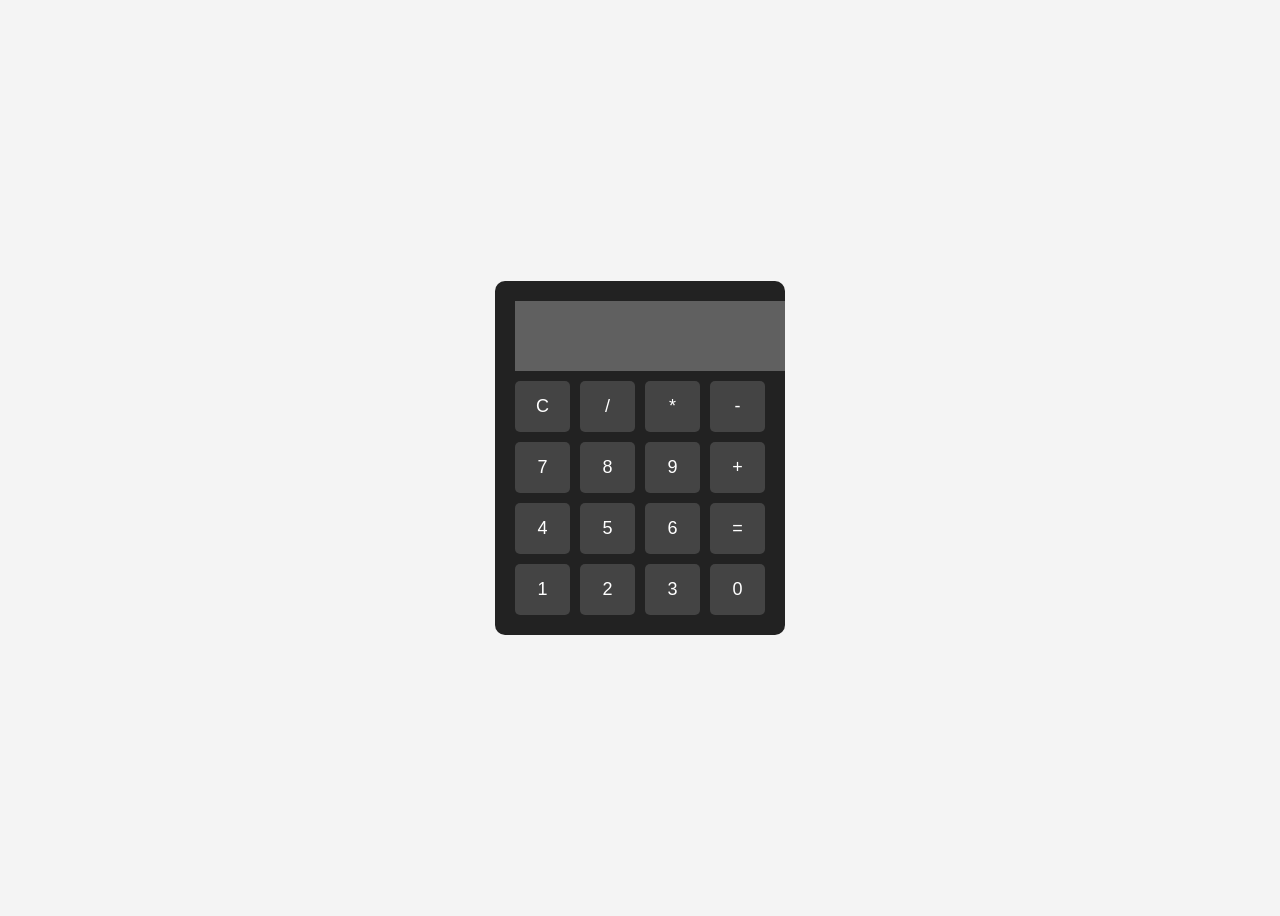
<file: calculator/index.html>
<!doctype html>
<html lang="en">
  <head>
    <meta charset="UTF-8" />
    <meta name="viewport" content="width=device-width, initial-scale=1.0" />
    <title>Calculator</title>
    <link rel="stylesheet" href="styles.css" />
  </head>
  <body>
    <div class="calculator">
      <input type="text" id="display" disabled />

      <div class="buttons">
        <button>C</button>
        <button>/</button>
        <button>*</button>
        <button>-</button>

        <button>7</button>
        <button>8</button>
        <button>9</button>
        <button>+</button>

        <button>4</button>
        <button>5</button>
        <button>6</button>
        <button>=</button>

        <button>1</button>
        <button>2</button>
        <button>3</button>
        <button>0</button>
      </div>
    </div>

    <script src="script.js"></script>
  </body>
</html>
</file>
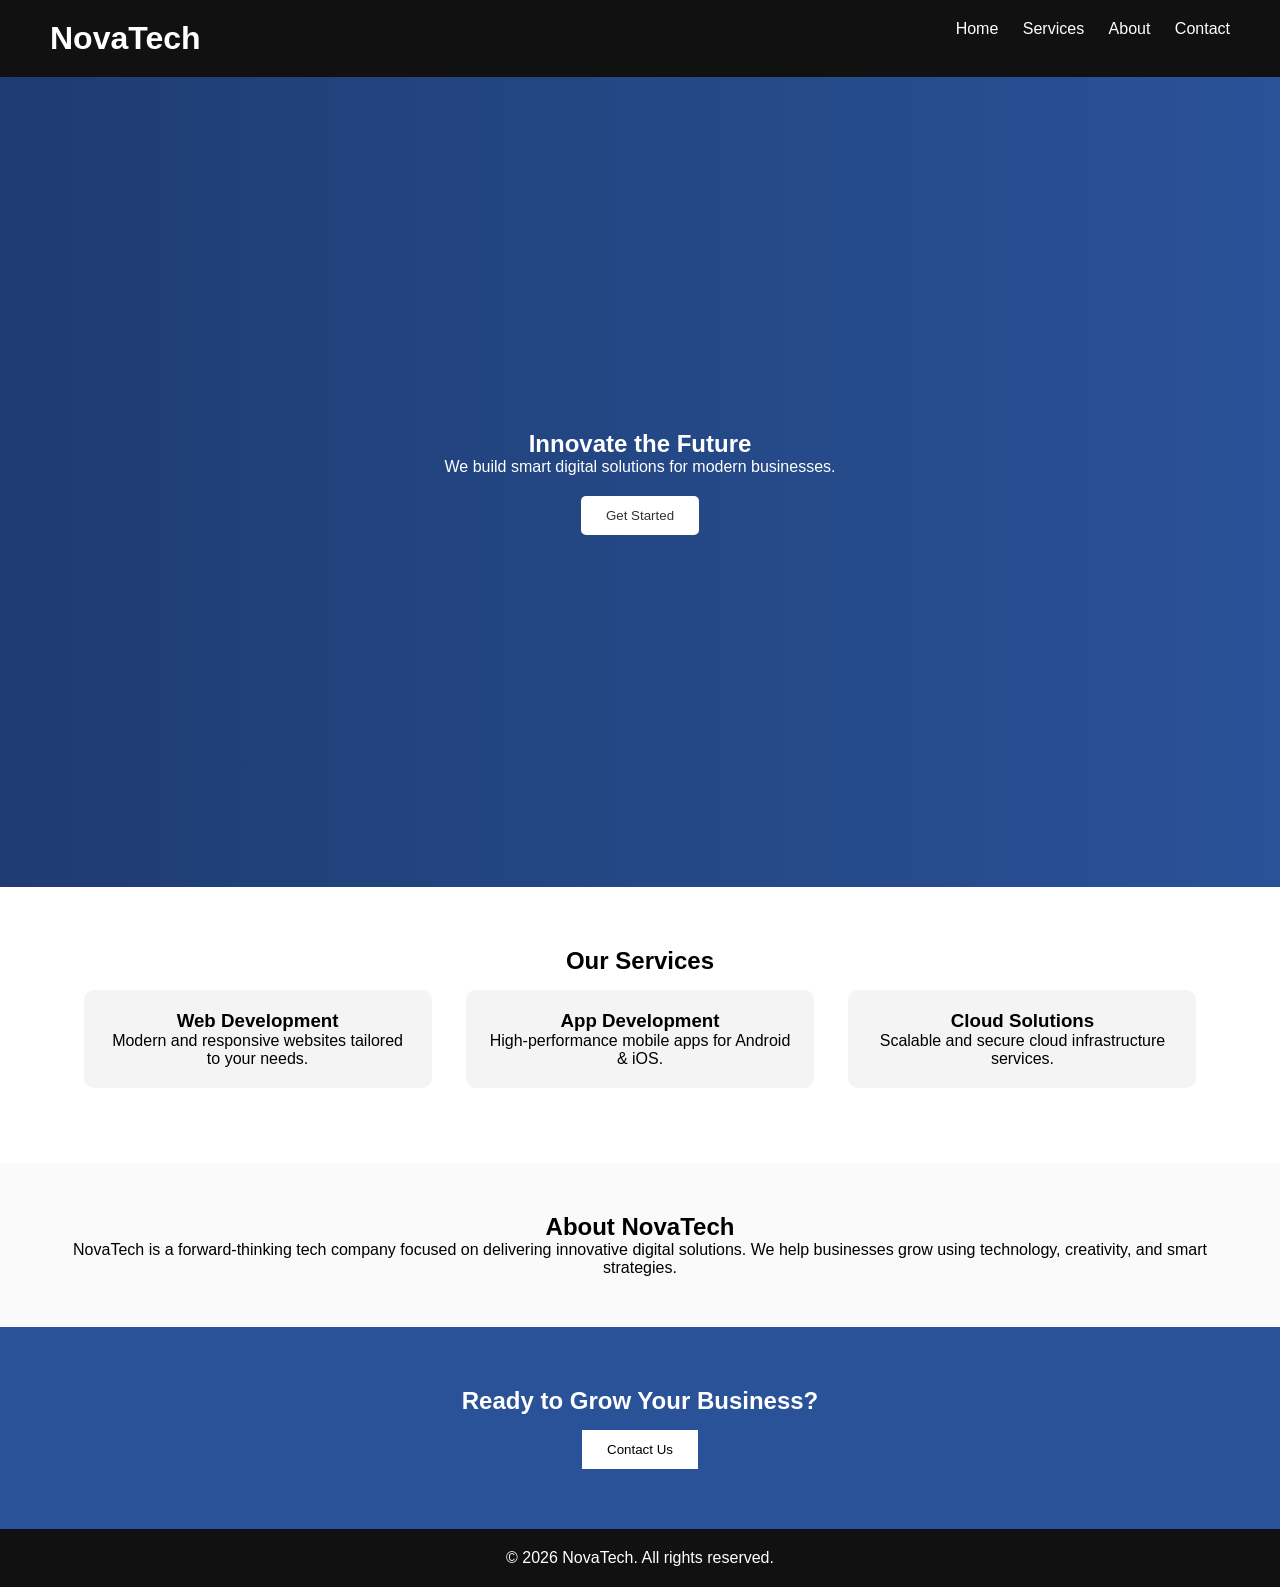
<file: landingpage/index.html>
<!doctype html>
<html lang="en">
  <head>
    <meta charset="UTF-8" />
    <meta name="viewport" content="width=device-width, initial-scale=1.0" />
    <title>NovaTech</title>
    <link rel="stylesheet" href="styles.css" />
  </head>
  <body>
    <!-- Header -->
    <header>
      <h1>NovaTech</h1>
      <nav>
        <a href="#">Home</a>
        <a href="#">Services</a>
        <a href="#">About</a>
        <a href="#">Contact</a>
      </nav>
    </header>

    <!-- Hero Section -->
    <section class="hero">
      <div>
        <h2>Innovate the Future</h2>
        <p>We build smart digital solutions for modern businesses.</p>
        <button>Get Started</button>
      </div>
    </section>

    <!-- Services Section -->
    <section class="services">
      <h2>Our Services</h2>

      <div class="service-box">
        <h3>Web Development</h3>
        <p>Modern and responsive websites tailored to your needs.</p>
      </div>

      <div class="service-box">
        <h3>App Development</h3>
        <p>High-performance mobile apps for Android & iOS.</p>
      </div>

      <div class="service-box">
        <h3>Cloud Solutions</h3>
        <p>Scalable and secure cloud infrastructure services.</p>
      </div>
    </section>

    <!-- About Section -->
    <section class="about">
      <h2>About NovaTech</h2>
      <p>
        NovaTech is a forward-thinking tech company focused on delivering
        innovative digital solutions. We help businesses grow using technology,
        creativity, and smart strategies.
      </p>
    </section>

    <!-- CTA Section -->
    <section class="cta">
      <h2>Ready to Grow Your Business?</h2>
      <button>Contact Us</button>
    </section>

    <!-- Footer -->
    <footer>
      <p>© 2026 NovaTech. All rights reserved.</p>
    </footer>
  </body>
</html>
</file>
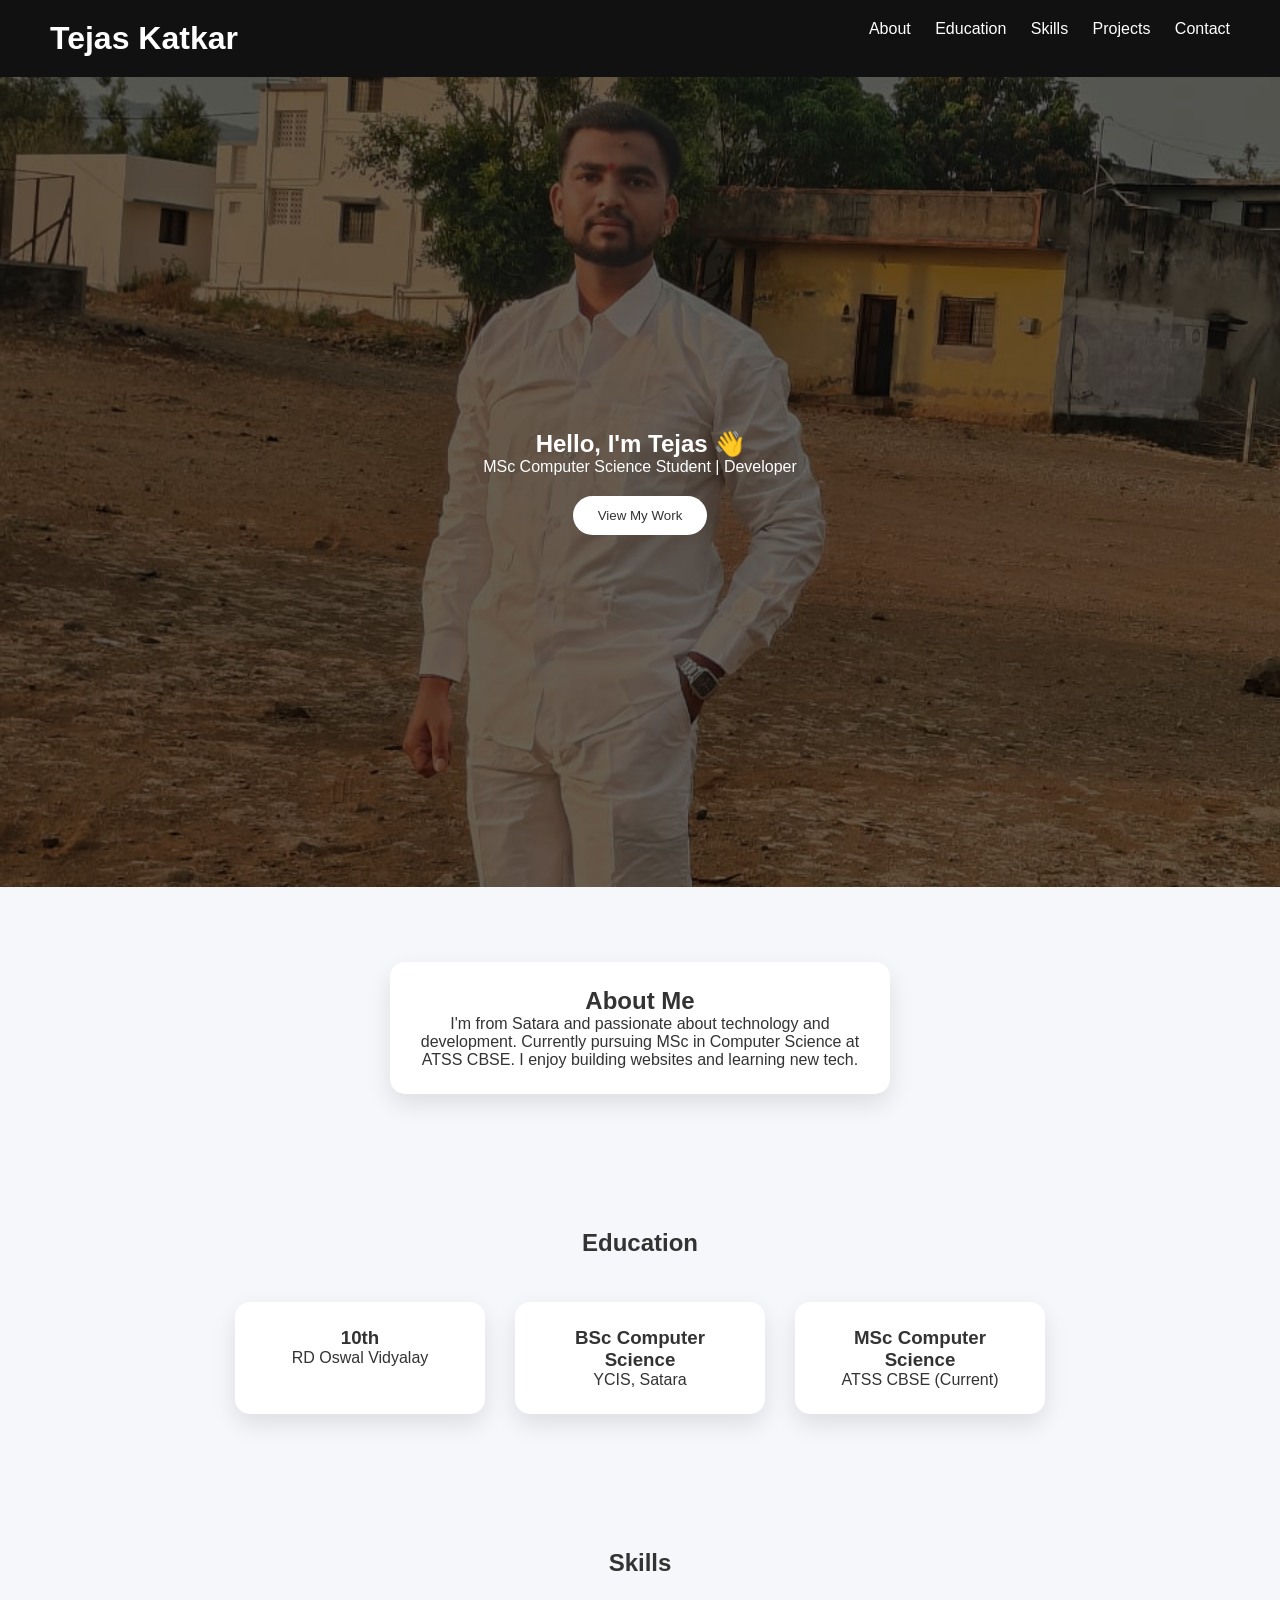
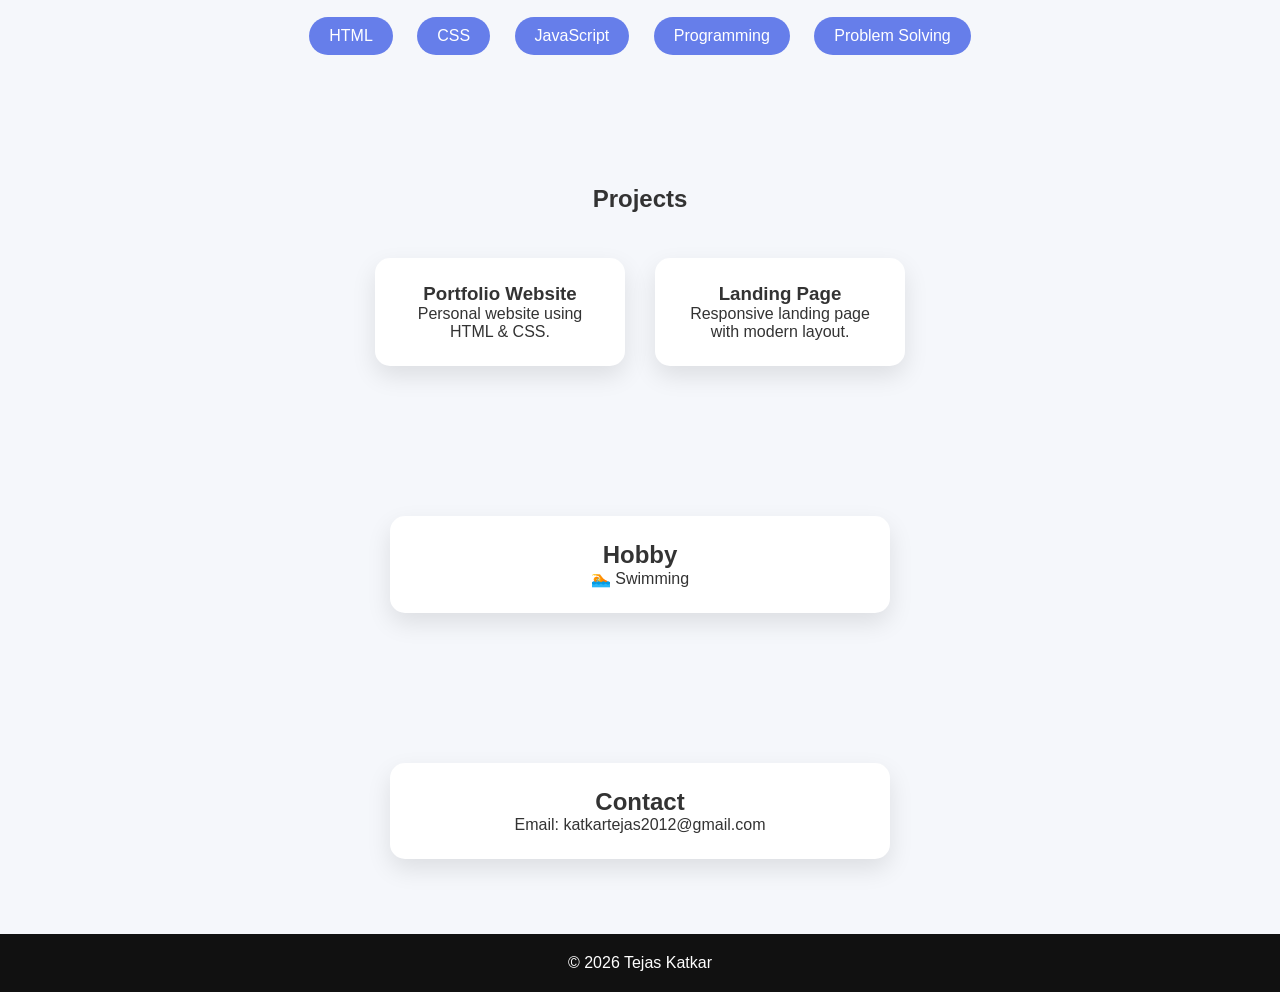
<file: portfolio/index.html>
<!doctype html>
<html lang="en">
  <head>
    <meta charset="UTF-8" />
    <meta name="viewport" content="width=device-width, initial-scale=1.0" />
    <title>Tejas Katkar</title>
    <link rel="stylesheet" href="styles.css" />
  </head>
  <body>
    <!-- Navbar -->
    <header class="navbar">
      <h1>Tejas Katkar</h1>
      <nav>
        <a href="#about">About</a>
        <a href="#education">Education</a>
        <a href="#skills">Skills</a>
        <a href="#projects">Projects</a>
        <a href="#contact">Contact</a>
      </nav>
    </header>

    <!-- Hero -->
    <section class="hero">
      <div class="hero-content">
        <h2>Hello, I'm Tejas 👋</h2>
        <p>MSc Computer Science Student | Developer</p>
        <button>View My Work</button>
      </div>
    </section>

    <!-- About -->
    <section id="about" class="card-section">
      <div class="card">
        <h2>About Me</h2>
        <p>
          I'm from Satara and passionate about technology and development.
          Currently pursuing MSc in Computer Science at ATSS CBSE. I enjoy
          building websites and learning new tech.
        </p>
      </div>
    </section>

    <!-- Education -->
    <section id="education" class="card-section">
      <h2 class="section-title">Education</h2>

      <div class="grid">
        <div class="card">
          <h3>10th</h3>
          <p>RD Oswal Vidyalay</p>
        </div>

        <div class="card">
          <h3>BSc Computer Science</h3>
          <p>YCIS, Satara</p>
        </div>

        <div class="card">
          <h3>MSc Computer Science</h3>
          <p>ATSS CBSE (Current)</p>
        </div>
      </div>
    </section>

    <!-- Skills -->
    <section id="skills" class="card-section">
      <h2 class="section-title">Skills</h2>

      <div class="skills">
        <span>HTML</span>
        <span>CSS</span>
        <span>JavaScript</span>
        <span>Programming</span>
        <span>Problem Solving</span>
      </div>
    </section>

    <!-- Projects -->
    <section id="projects" class="card-section">
      <h2 class="section-title">Projects</h2>

      <div class="grid">
        <div class="card project">
          <h3>Portfolio Website</h3>
          <p>Personal website using HTML & CSS.</p>
        </div>

        <div class="card project">
          <h3>Landing Page</h3>
          <p>Responsive landing page with modern layout.</p>
        </div>
      </div>
    </section>

    <!-- Hobby -->
    <section class="card-section">
      <div class="card">
        <h2>Hobby</h2>
        <p>🏊 Swimming</p>
      </div>
    </section>

    <!-- Contact -->
    <section id="contact" class="card-section">
      <div class="card">
        <h2>Contact</h2>
        <p>Email: katkartejas2012@gmail.com</p>
      </div>
    </section>

    <!-- Footer -->
    <footer>
      <p>© 2026 Tejas Katkar</p>
    </footer>
  </body>
</html>
</file>
<file: calculator/styles.css>
body {
  display: flex;
  justify-content: center;
  align-items: center;
  height: 100vh;
  background: #f4f4f4;
  font-family: Arial, sans-serif;
}

.calculator {
  background: #222;
  padding: 20px;
  border-radius: 10px;
  width: 250px;
}

#display {
  width: 100%;
  height: 50px;
  margin-bottom: 10px;
  text-align: right;
  font-size: 20px;
  padding: 10px;
  border: none;
}

.buttons {
  display: grid;
  grid-template-columns: repeat(4, 1fr);
  gap: 10px;
}

button {
  padding: 15px;
  font-size: 18px;
  border: none;
  cursor: pointer;
  background: #444;
  color: white;
  border-radius: 5px;
}

button:hover {
  background: #666;
}
</file>
<file: landingpage/styles.css>
* {
  margin: 0;
  padding: 0;
  box-sizing: border-box;
  font-family: Arial, sans-serif;
}

/* Header */
header {
  display: flex;
  justify-content: space-between;
  padding: 20px 50px;
  background: #111;
  color: white;
}

header nav a {
  color: white;
  margin-left: 20px;
  text-decoration: none;
}

/* Hero */
.hero {
  height: 90vh;
  background: linear-gradient(to right, #1e3c72, #2a5298);
  display: flex;
  align-items: center;
  justify-content: center;
  text-align: center;
  color: white;
}

.hero button {
  margin-top: 20px;
  padding: 12px 25px;
  border: none;
  background: white;
  color: #333;
  cursor: pointer;
  border-radius: 5px;
}

/* Services */
.services {
  padding: 60px;
  text-align: center;
}

.service-box {
  display: inline-block;
  width: 30%;
  margin: 15px;
  padding: 20px;
  background: #f4f4f4;
  border-radius: 10px;
}

/* About */
.about {
  padding: 50px;
  text-align: center;
  background: #fafafa;
}

/* CTA */
.cta {
  padding: 60px;
  text-align: center;
  background: #2a5298;
  color: white;
}

.cta button {
  margin-top: 15px;
  padding: 12px 25px;
  border: none;
  background: white;
  cursor: pointer;
}

/* Footer */
footer {
  padding: 20px;
  text-align: center;
  background: #111;
  color: white;
}

/* Responsive */
@media (max-width: 768px) {
  .service-box {
    width: 80%;
    display: block;
    margin: 20px auto;
  }

  header {
    flex-direction: column;
    text-align: center;
  }

  header nav {
    margin-top: 10px;
  }
}
</file>
<file: portfolio/styles.css>
* {
  margin: 0;
  padding: 0;
  box-sizing: border-box;
  font-family: "Segoe UI", sans-serif;
}

body {
  background: #f5f7fb;
  color: #333;
}

/* Navbar */
.navbar {
  display: flex;
  justify-content: space-between;
  padding: 20px 50px;
  background: #111;
  color: white;
}

.navbar nav a {
  color: white;
  margin-left: 20px;
  text-decoration: none;
}

/* Hero */
.hero {
  height: 90vh;
  background: url("tejas.jpeg") no-repeat center/cover;
  display: flex;
  align-items: center;
  justify-content: center;
  position: relative;
}

/* Dark overlay for readability */
.hero::before {
  content: "";
  position: absolute;
  width: 100%;
  height: 100%;
  background: rgba(0, 0, 0, 0.6);
  top: 0;
  left: 0;
}

/* Content above overlay */
.hero-content {
  position: relative;
  color: white;
  text-align: center;
  z-index: 1;
}

.hero-content button {
  margin-top: 20px;
  padding: 12px 25px;
  border: none;
  background: white;
  color: #333;
  border-radius: 25px;
  cursor: pointer;
  transition: 0.3s;
}

.hero-content button:hover {
  transform: scale(1.1);
}

.hero button {
  margin-top: 20px;
  padding: 12px 25px;
  border: none;
  background: white;
  color: #333;
  border-radius: 25px;
  cursor: pointer;
  transition: 0.3s;
}

.hero button:hover {
  transform: scale(1.1);
}

/* Sections */
.card-section {
  padding: 60px 20px;
  text-align: center;
}

.section-title {
  margin-bottom: 30px;
}

/* Cards */
.card {
  background: white;
  padding: 25px;
  margin: 15px auto;
  max-width: 500px;
  border-radius: 15px;
  box-shadow: 0 10px 25px rgba(0, 0, 0, 0.1);
  transition: 0.3s;
}

.card:hover {
  transform: translateY(-10px);
}

/* Grid */
.grid {
  display: flex;
  justify-content: center;
  flex-wrap: wrap;
}

.grid .card {
  width: 250px;
  margin: 15px;
}

/* Skills */
.skills span {
  display: inline-block;
  margin: 10px;
  padding: 10px 20px;
  background: #667eea;
  color: white;
  border-radius: 20px;
  transition: 0.3s;
}

.skills span:hover {
  background: #764ba2;
}

/* Footer */
footer {
  text-align: center;
  padding: 20px;
  background: #111;
  color: white;
}
</file>
